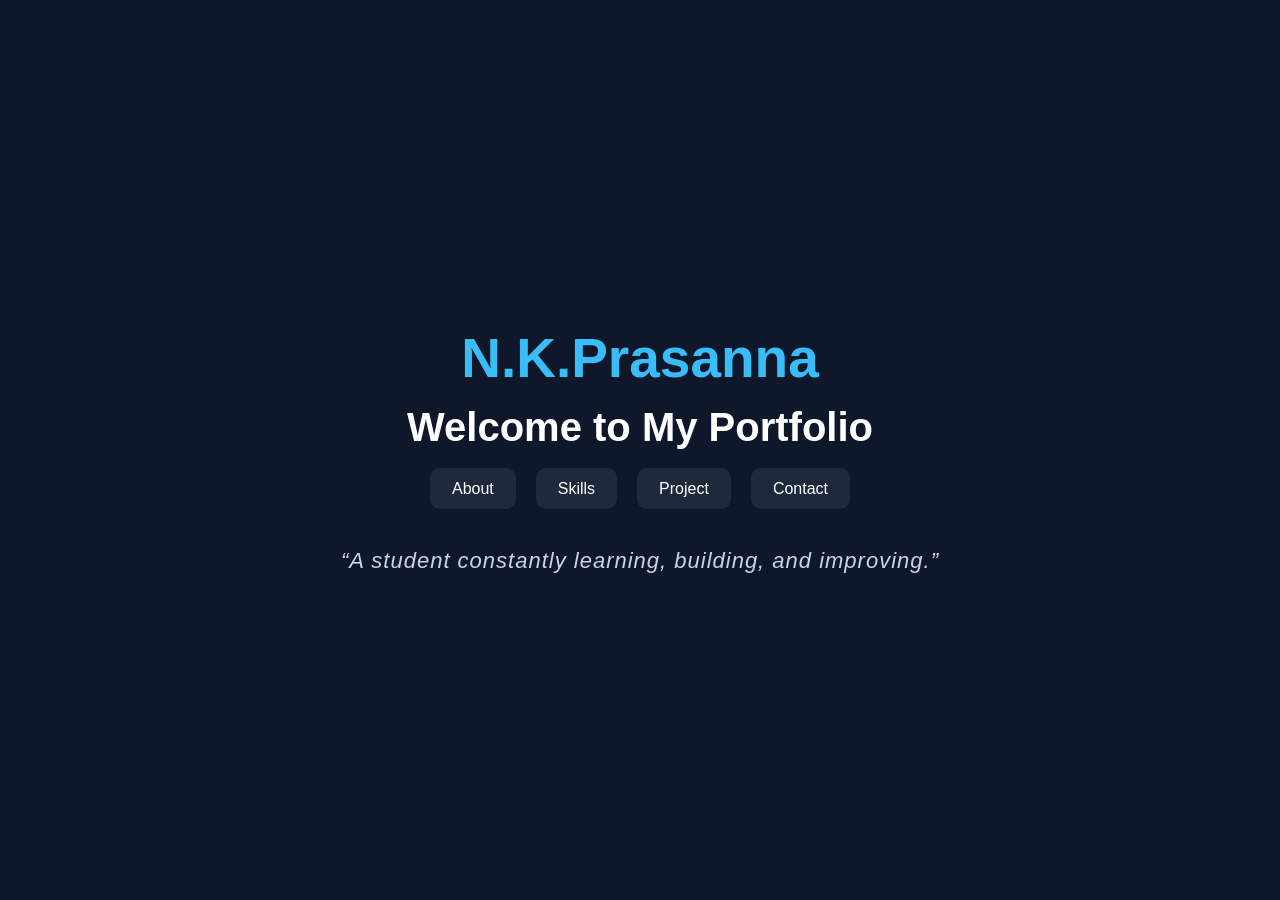
<file: index.html>
<!DOCTYPE html>
<html lang="en">
<head>
    <meta charset="UTF-8">
    <meta name="viewport" content="width=device-width, initial-scale=1.0">
    <title>My Portfolio</title>
    <link rel="stylesheet" href="1.css">
</head>
<body>

    <header>
        <nav>
            <h1 class="logo">N.K.Prasanna</h1>
           
            
            <label>
                <h2>
                <b>Welcome to My Portfolio</b>
                </h2>
                
            </label>
            
             <ul>  
                <li><a href="About.html">About</a></li>
                <li><a href="skills.html">Skills</a></li>
                <li><a href="project.html">Project</a></li>
                <li><a href="contact.html">Contact</a></li>
            
            </ul>
        </nav>
        <p>
            “A student constantly learning, building, and improving.”
        
        </p>
     </header>
     
    
</body>
</html>
</file>
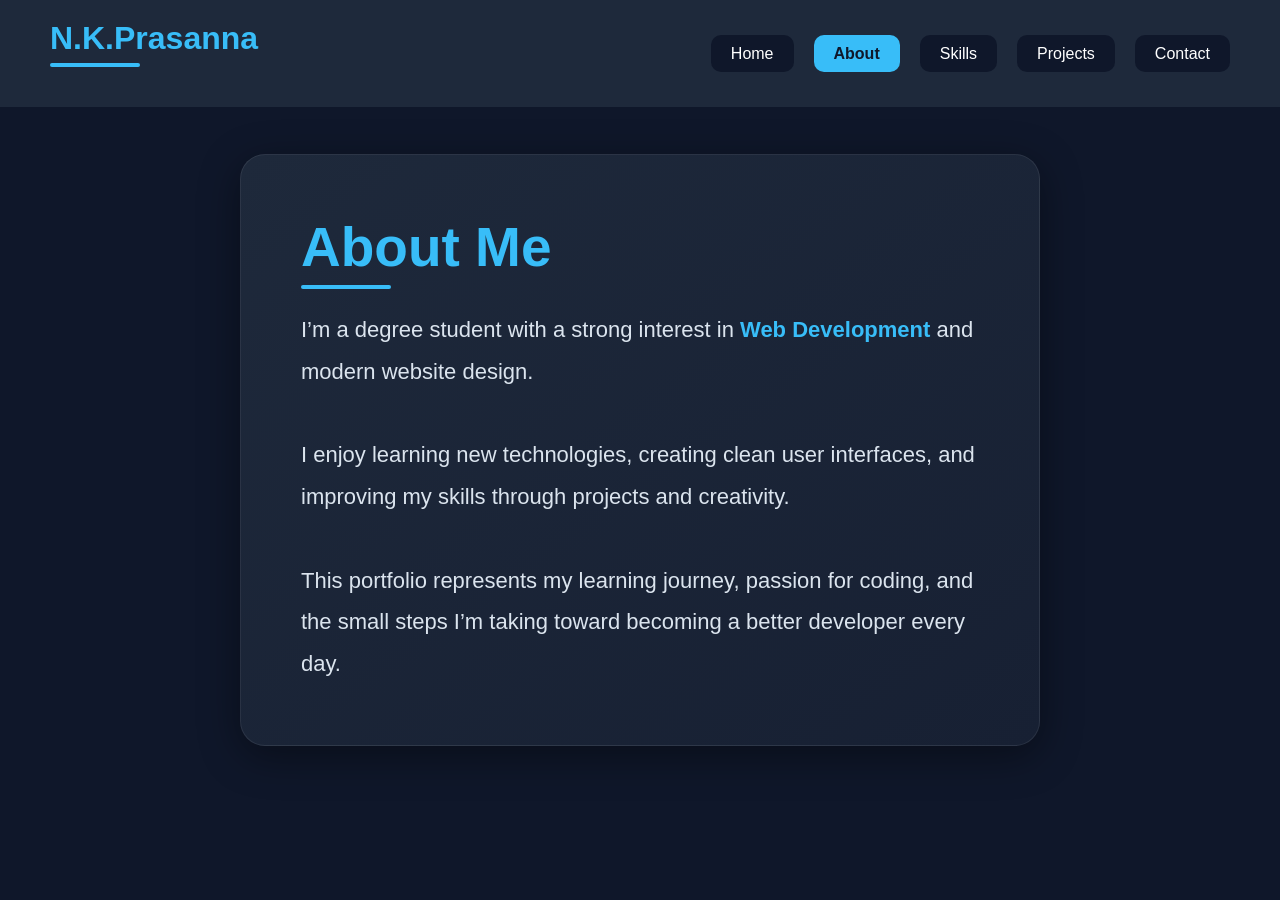
<file: About.html>
<!DOCTYPE html>
<html lang="en">
<head>
    <meta charset="UTF-8">
    <meta name="viewport" content="width=device-width, initial-scale=1.0">
    <title>About Me</title>

    <style>

        *{
            margin:0;
            padding:0;
            box-sizing:border-box;
        }

        body{
            height:100vh;
            display:flex;
            justify-content:center;
            align-items:center;

            background:#0f172a;
            font-family:Arial, sans-serif;
            color:white;
            padding:20px;
        }

        /* About Container */

        .about-container{
            max-width:800px;
            background:linear-gradient(
                145deg,
                #1e293b,
                #172033
            );

            padding:60px;
            border-radius:25px;

            box-shadow:0 10px 40px rgba(0,0,0,0.4);

            border:1px solid rgba(255,255,255,0.08);
        }

        /* Heading */

        h1{
            font-size:55px;
            margin-bottom:30px;

            color:#38bdf8;

            position:relative;
        }

        h1::after{
            content:"";
            width:90px;
            height:4px;

            background:#38bdf8;

            position:absolute;
            left:0;
            bottom:-10px;

            border-radius:10px;
        }

        /* Paragraph */

        p{
            font-size:22px;
            line-height:1.9;
            color:#dbe4ee;
        }

        /* Highlighted Words */

        span{
            color:#38bdf8;
            font-weight:bold;
        }
nav{
    width:100%;
    display:flex;
    justify-content:space-between;
    align-items:center;

    padding:20px 50px;

    background:#1e293b;

    position:fixed;
    top:0;
    left:0;
}

.active{
    background:#38bdf8;
    color:#0f172a;
    font-weight:bold;
}

.logo{ 
    color:#38bdf8; 
    font-size:32px; 
}


ul{
    display:flex;
    gap:20px;
    list-style:none;
}

ul li a{
    text-decoration:none;
    color:white;
    background:#0f172a;

    padding:10px 20px;

    border-radius:10px;
}

    </style>
</head>

<body>
    <nav>

        <h1 class="logo">N.K.Prasanna</h1>

        <ul>
            <li><a href="index.html">Home</a></li>
            <li><a href="about.html" class="active">About</a></li>
            <li><a href="skills.html">Skills</a></li>
            <li><a href="project.html">Projects</a></li>
            <li><a href="contact.html">Contact</a></li>
        </ul>

    </nav>

    <section class="about-container">

        <h1>About Me</h1>

        <p>
            I’m a degree student with a strong interest in
            <span>Web Development</span> and modern website design.
            <br><br>

            I enjoy learning new technologies, creating clean user interfaces,
            and improving my skills through projects and creativity.
            <br><br>

            This portfolio represents my learning journey, passion for coding,
            and the small steps I’m taking toward becoming a better developer every day.
        </p>

    </section>

</body>
</html>
</file>
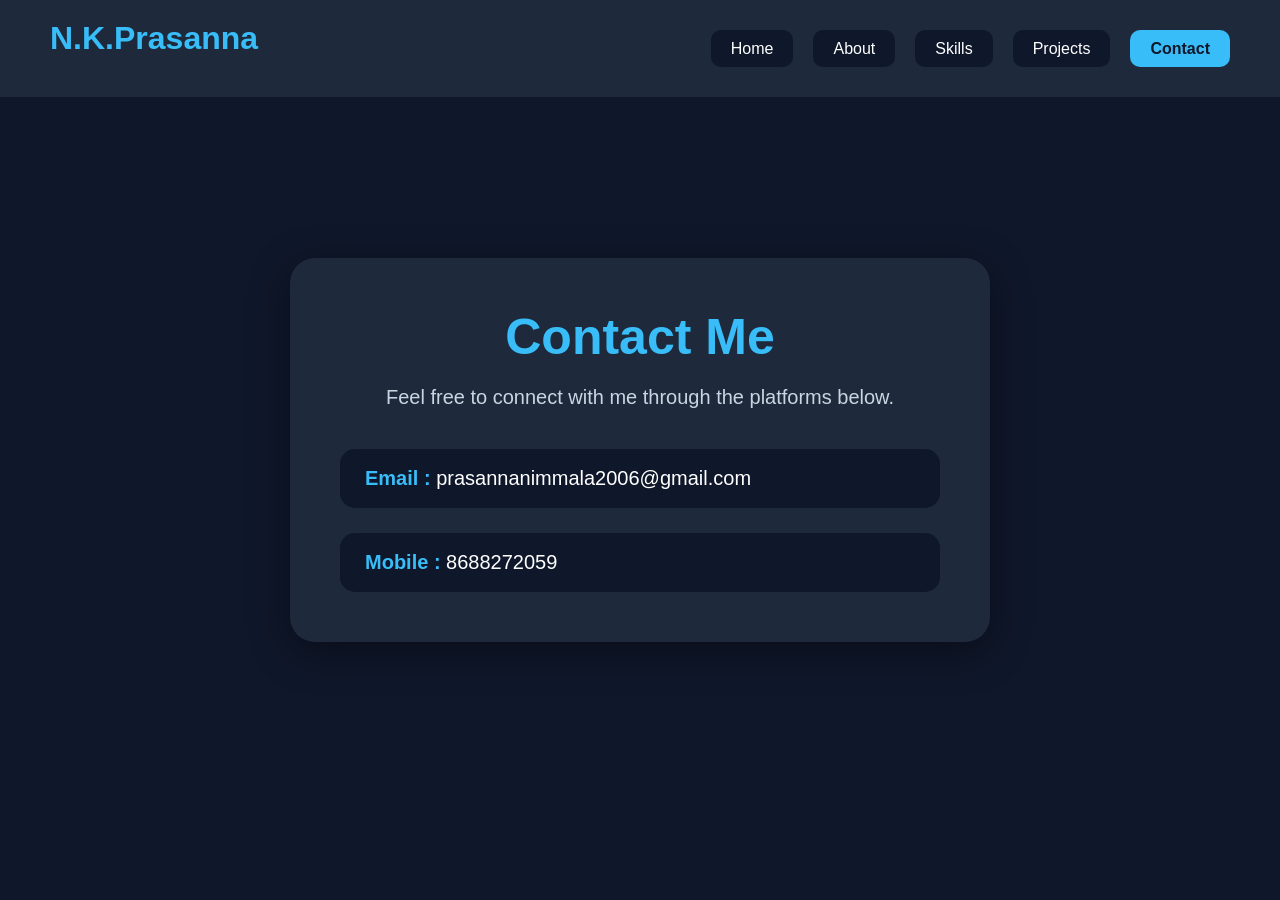
<file: contact.html>
<!DOCTYPE html>
<html lang="en">
<head>
    <meta charset="UTF-8">
    <meta name="viewport" content="width=device-width, initial-scale=1.0">
    <title>Contact</title>
    <style>

    *{
        margin:0;
        padding:0;
        box-sizing:border-box;
    }

    body{
        background:#0f172a;
        font-family:Arial, sans-serif;
        color:white;
    }

    /* Navbar */

    nav{
        width:100%;
        display:flex;
        justify-content:space-between;
        align-items:center;

        padding:20px 50px;

        background:#1e293b;

        position:fixed;
        top:0;
        left:0;
    }

    .logo{ 
        color:#38bdf8; 
        font-size:32px; 
    }

    ul{
        display:flex;
        gap:20px;
        list-style:none;
    }
.active{
    background:#38bdf8;
    color:#0f172a;
    font-weight:bold;
}
    ul li a{
        text-decoration:none;
        color:white;

        background:#0f172a;

        padding:10px 20px;

        border-radius:10px;

        transition:0.3s;
    }

    
    ul li a:hover{
        background:#38bdf8;
        color:black;
    }

    

    /* Contact Section */

    .contact-container{
        height:100vh;

        display:flex;
        justify-content:center;
        align-items:center;
    }

    .contact-box{
        background:#1e293b;

        padding:50px;

        width:700px;

        border-radius:25px;

        text-align:center;

        box-shadow:0 10px 40px rgba(0,0,0,0.4);
    }

    h1{
        font-size:50px;
        color:#38bdf8;

        margin-bottom:20px;
    }

    .contact-line{
        font-size:20px;
        color:#cbd5e1;

        margin-bottom:40px;
    }

    .info{
        display:flex;
        flex-direction:column;
        gap:25px;

        text-align:left;
    }

    .info div{
        background:#0f172a;

        padding:18px 25px;

        border-radius:15px;

        font-size:20px;
    }

    span{
        color:#38bdf8;
        font-weight:bold;
    }

</style>


</head>

<body>


<nav>

    <h1 class="logo">N.K.Prasanna</h1>

    <ul>
        <li><a href="index.html">Home</a></li>
        <li><a href="about.html">About</a></li>
        <li><a href="skills.html">Skills</a></li>
        <li><a href="project.html">Projects</a></li>
        <li><a href="contact.html" class="active">Contact</a></li>
    </ul>

</nav>

<section class="contact-container">

    <div class="contact-box">

        <h1>Contact Me</h1>

        <p class="contact-line">
            Feel free to connect with me through the platforms below.
        </p>

        <div class="info">

            <div>
                <span>Email :</span>
                prasannanimmala2006@gmail.com
            </div>

            <div>
                <span>Mobile :</span>
                8688272059
            </div>

           

        </div>

    </div>

</section>


</body>
</html>
</file>
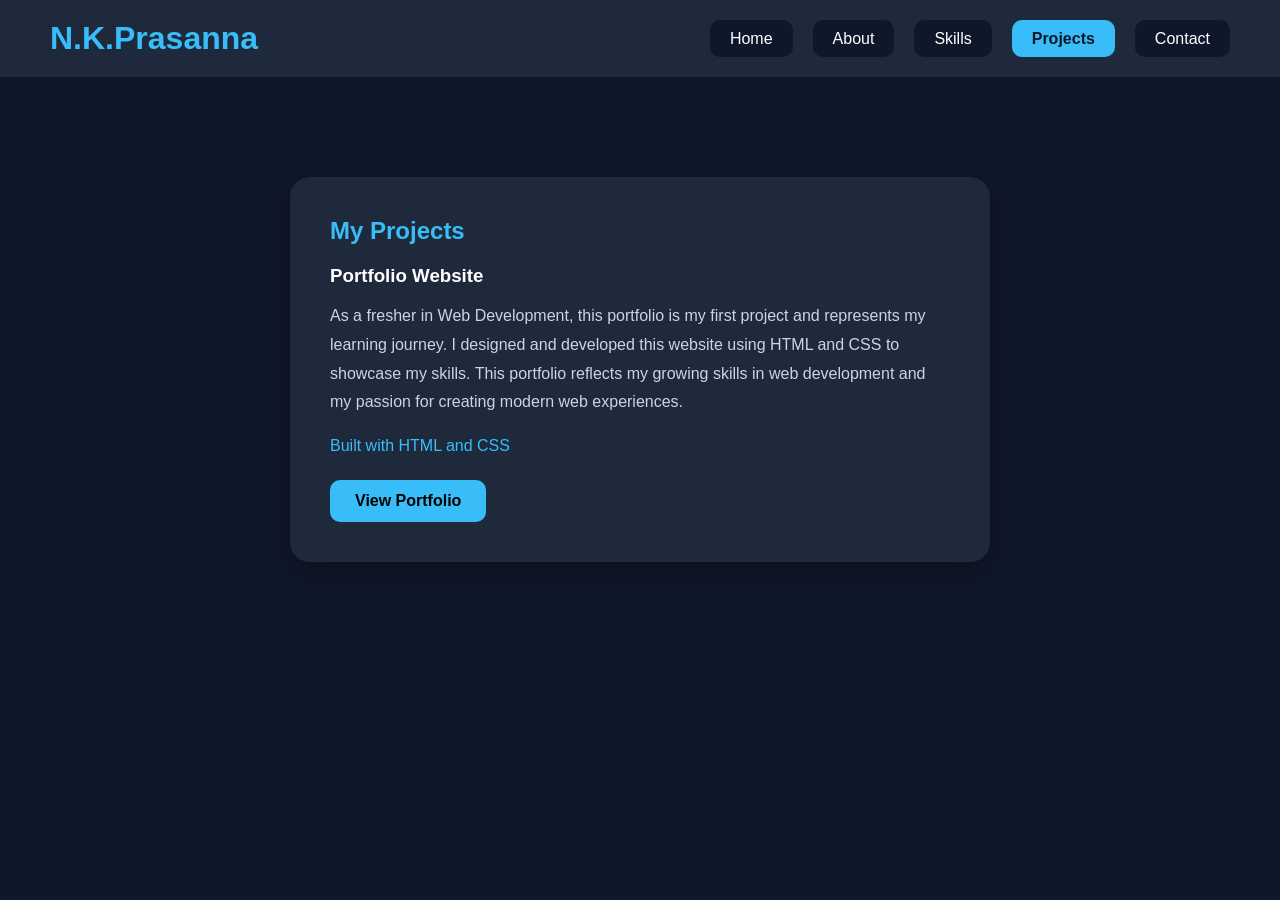
<file: project.html>
<!DOCTYPE html>
<html lang="en">
<head>
    <meta charset="UTF-8">
    <meta name="viewport" content="width=device-width, initial-scale=1.0">
    <title>Project</title>
    <style>

*{
    margin:0;
    padding:0;
    box-sizing:border-box;
}

body{
    background:#0f172a;
    color:white;
    font-family:Arial, sans-serif;
}

/* Navbar */

nav{
    width:100%;
    display:flex;
    justify-content:space-between;
    align-items:center;

    padding:20px 50px;

    background:#1e293b;
}

.logo{ 
    color:#38bdf8; 
    font-size:32px; 
}

ul{
    display:flex;
    gap:20px;
    list-style:none;
}

ul li a{
    text-decoration:none;
    color:white;

    background:#0f172a;

    padding:10px 20px;

    border-radius:10px;

    transition:0.3s;
}

.active{
    background:#38bdf8;
    color:#0f172a;
    font-weight:bold;
}

ul li a:hover{
    background:#38bdf8;
    color:black;
}

/* Projects Section */

.projects{
    display:flex;
    justify-content:center;
    margin-top:100px;
}

.project-card{
    width:700px;

    background:#1e293b;

    padding:40px;

    border-radius:20px;

    box-shadow:0 10px 30px rgba(0,0,0,0.3);
}

.project-card h1{
    color:#38bdf8;
    margin-bottom:20px;
}

.project-card h3{
    margin-bottom:15px;
}

.project-card p{
    line-height:1.8;
    color:#cbd5e1;
}

.tech{
    margin-top:20px;
    color:#38bdf8;
}
.btn{
    display:inline-block;
    margin-top:25px;
    padding:12px 25px;
    background:#38bdf8;
    color:black;
    text-decoration:none;
    border-radius:10px;
    font-weight:bold;
}

.btn:hover{
    transform:translateY(-2px);
}

</style>
</head>
<body>
    <nav>

        <h1 class="logo">N.K.Prasanna</h1>

        <ul>
            <li><a href="index.html">Home</a></li>
            <li><a href="about.html">About</a></li>
            <li><a href="skills.html">Skills</a></li>
            <li><a href="project.html" class="active">Projects</a></li>
            <li><a href="contact.html">Contact</a></li>
        </ul>

    </nav>
    <section class="projects">

    <div class="project-card">

        <h1>My Projects</h1>

        <h3>Portfolio Website</h3>

        <p>
            As a fresher in Web Development, this portfolio is my first
            project and represents my learning journey.

            I designed and developed this website using HTML and CSS
            to showcase my skills.

           This portfolio reflects my growing skills in web development 
           and my passion for creating modern web experiences.
        </p>

        <div class="tech">
            Built with HTML and CSS
        </div>
        <a href="index.html" class="btn">View Portfolio</a>
        

    </div>

</section>
    
    
</body>
</html>
</file>
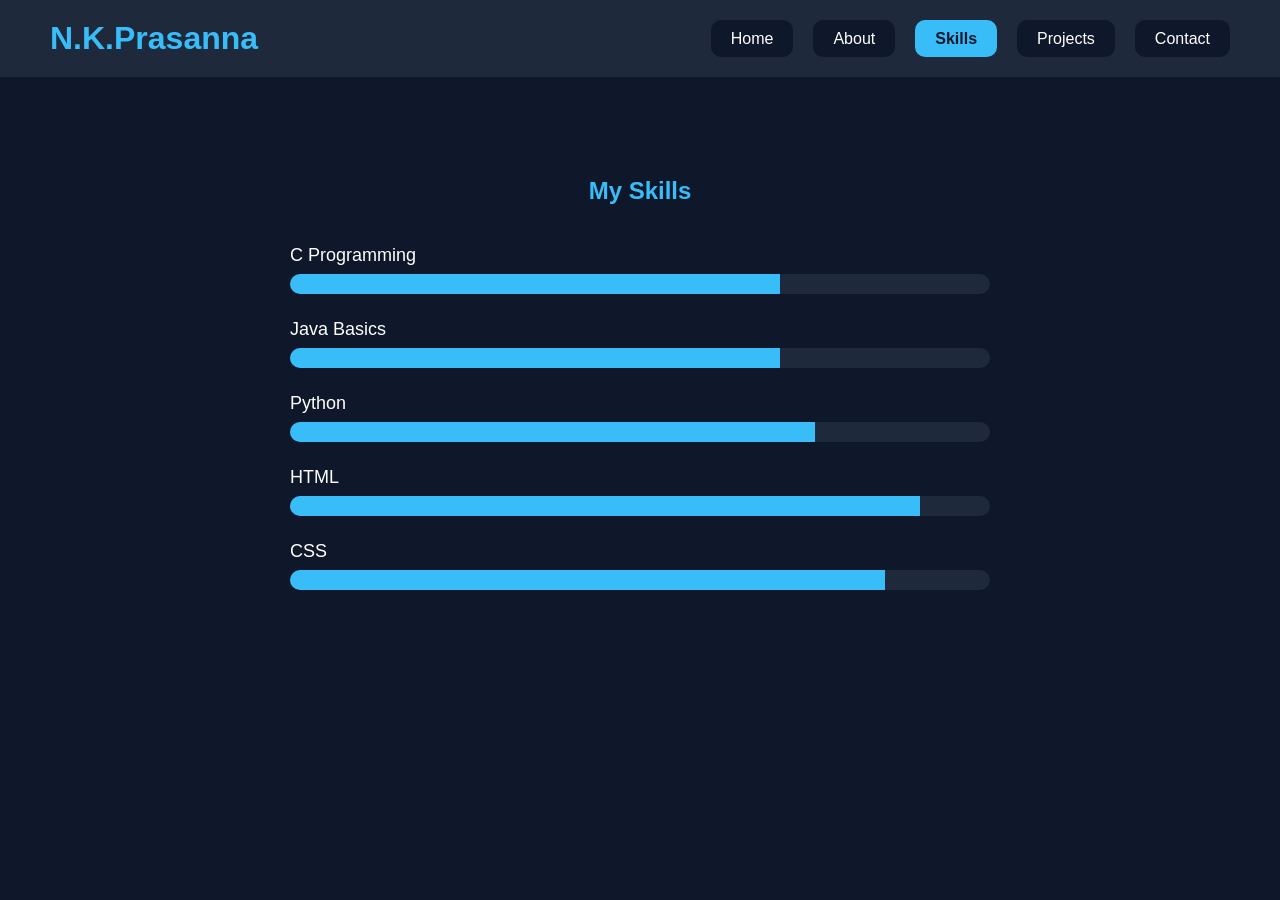
<file: skills.html>
<!DOCTYPE html>
<html lang="en">
<head>
    <meta charset="UTF-8">
    <meta name="viewport" content="width=device-width, initial-scale=1.0">
    <title>skills</title>
    <style>
*{
    margin:0;
    padding:0;
    box-sizing:border-box;
}

body{
    background:#0f172a;
    color:white;
    font-family:Arial,sans-serif;
}

/* Navbar */

nav{
    width:100%;
    display:flex;
    justify-content:space-between;
    align-items:center;
    padding:20px 50px;
    background:#1e293b;
}

.logo{ 
    color:#38bdf8; 
    font-size:32px; 
}

nav ul{
    display:flex;
    gap:20px;
    list-style:none;
}

nav ul li a{
    text-decoration:none;
    color:white;
    background:#0f172a;
    padding:10px 20px;
    border-radius:10px;
}

.active{
    background:#38bdf8;
    color:#0f172a;
    font-weight:bold;
}
    /* Skills Section */

.skills-container{
    width:700px;
    margin:100px auto;
}

.skills-container h1{
    text-align:center;
    color:#38bdf8;
    margin-bottom:40px;
}

.skill{
    margin-bottom:25px;
}

.skill span{
    display:block;
    margin-bottom:8px;
    font-size:18px;
}

.bar{
    width:100%;
    height:20px;
    background:#1e293b;
    border-radius:20px;
    overflow:hidden;
}

.c{
    width:70%;
    height:100%;
    background:#38bdf8;
}

.Java{
    width:70%;
    height:100%;
    background:#38bdf8;
}

.python{
    width:75%;
    height:100%;
    background:#38bdf8;
}

.html{
    width:90%;
    height:100%;
    background:#38bdf8;
}

.css{
    width:85%;
    height:100%;
    background:#38bdf8;
}
</style>

</head>
<body>
    <nav>

        <h1 class="logo">N.K.Prasanna</h1>

        <ul>
            <li><a href="index.html">Home</a></li>
            <li><a href="about.html">About</a></li>
            <li><a href="skills.html" class="active">Skills</a></li>
            <li><a href="project.html">Projects</a></li>
            <li><a href="contact.html">Contact</a></li>
        </ul>

    </nav>
   <section class="skills-container">

    <h1>My Skills</h1>

    <div class="skill">

        <span>C Programming</span>

        <div class="bar">
            <div class="c"></div>
        </div>

    </div>

    <div class="skill">

        <span>Java Basics</span>

        <div class="bar">
            <div class="Java"></div>
        </div>

    </div>

    <div class="skill">

        <span>Python</span>

        <div class="bar">
            <div class="python"></div>
        </div>

    </div>

    <div class="skill">

        <span>HTML</span>

        <div class="bar">
            <div class="html"></div>
        </div>

    </div>

    <div class="skill">

        <span>CSS</span>

        <div class="bar">
            <div class="css"></div>
        </div>

    </div>

</section>
    
    
   
</body>
</html>
</file>
<file: 1.css>
*{
    margin:0;
    padding:0;
    box-sizing:border-box;
}

body{
    height:100vh;
    display:flex;
    justify-content:center;
    align-items:center;

    background:#0f172a;
    color:white;
    font-family:Arial, sans-serif;
}

/* Center Everything */

header{
    display:flex;
    flex-direction:column;
    align-items:center;
    text-align:center;
}

/* Navigation */

nav{
    display:flex;
    flex-direction:column;
    align-items:center;
}

/* Your Name */

.logo{
    font-size:55px;
    color:#38bdf8;
    margin-bottom:15px;
}

/* Welcome Text */

h2{
    font-size:40px;
    margin-bottom:30px;
}

/* Navbars */

ul{
    display:flex;
    gap:20px;
    list-style:none;
    margin-bottom:50px;
}

ul li a{
    text-decoration:none;
    color:white;
    background:#1e293b;
    padding:12px 22px;
    border-radius:10px;
    transition:0.3s;
}

ul li a:hover{
    background:#38bdf8;
    color:black;
}

.active{
    background:#fbbf24;
    color:#0f172a;
    font-weight:bold;
}

/* Quote Line */

p{
    font-size:22px;
    color:#cbd5e1;
    font-style:italic;
    letter-spacing:1px;
}
</file>
